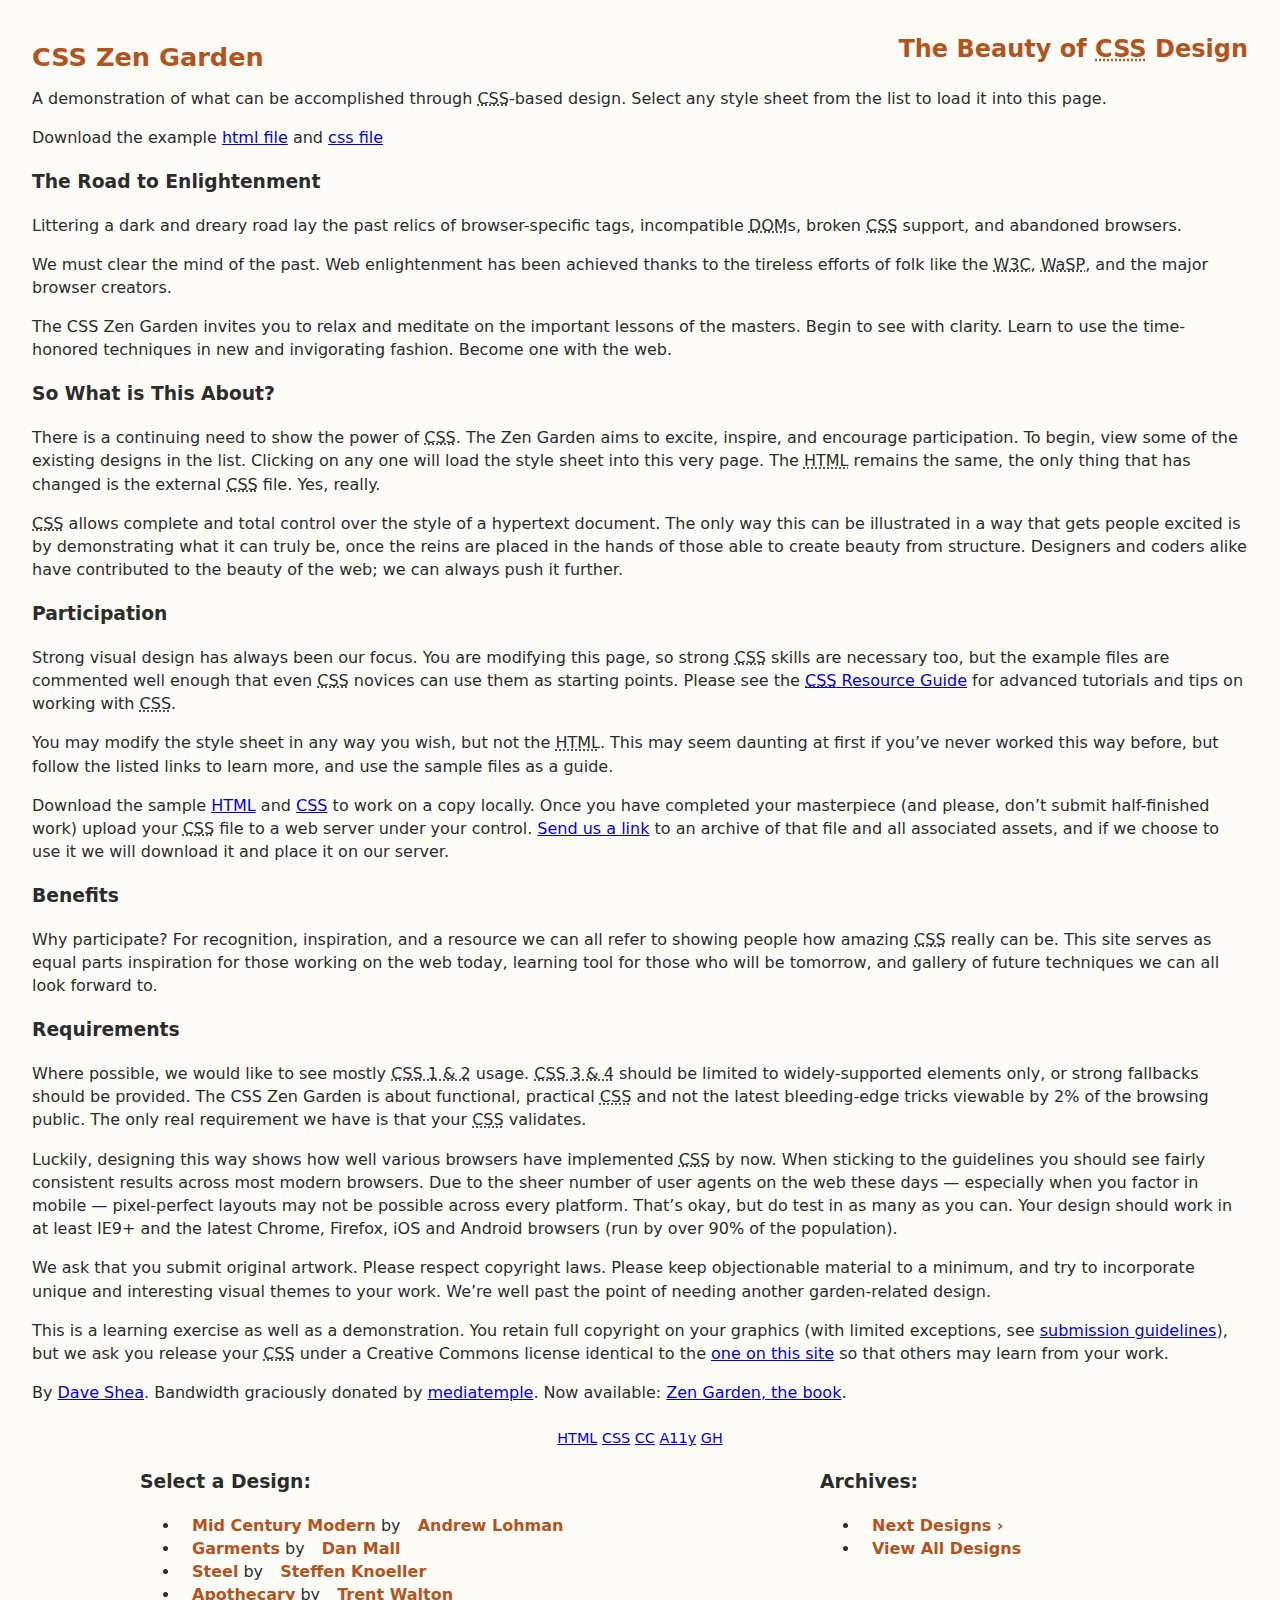
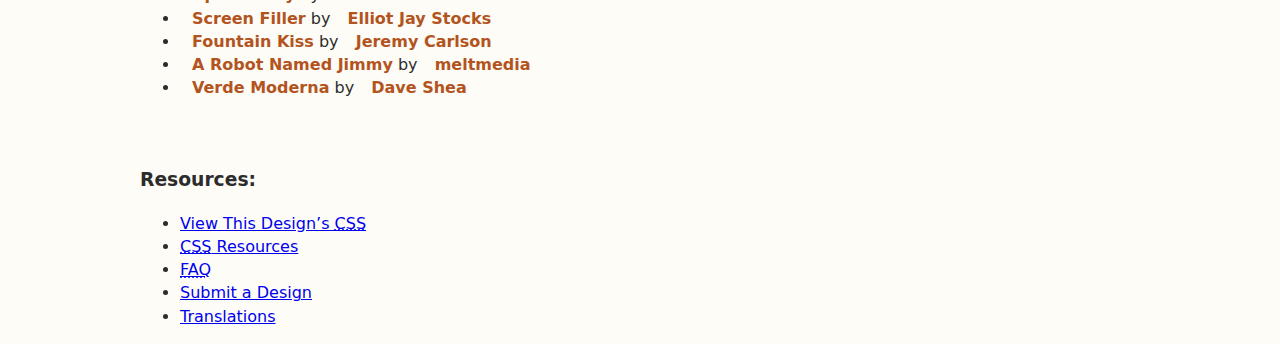
<file: CSS Zen Garden/index.html>
<!DOCTYPE html>
<html lang="en">

<head>
	<meta charset="utf-8">
	<title>CSS Zen Garden: The Beauty of CSS Design</title>

	<link rel="stylesheet" type="text/css" href="style.css">

	<link rel="stylesheet" media="screen" href="style.css?v=8may2013">
	<link rel="alternate" type="application/rss+xml" title="RSS" href="http://www.csszengarden.com/zengarden.xml">

	<meta name="viewport" content="width=device-width, initial-scale=1.0">
	<meta name="author" content="Dave Shea">
	<meta name="description" content="A demonstration of what can be accomplished visually through CSS-based design.">
	<meta name="robots" content="all">


	<!--[if lt IE 9]>
	<script src="script/html5shiv.js"></script>
	<![endif]-->
</head>

<!--



	View source is a feature, not a bug. Thanks for your curiosity and
	interest in participating!

	Here are the submission guidelines for the new and improved csszengarden.com:

	- CSS3? Of course! Prefix for ALL browsers where necessary.
	- go responsive; test your layout at multiple screen sizes.
	- your browser testing baseline: IE9+, recent Chrome/Firefox/Safari, and iOS/Android
	- Graceful degradation is acceptable, and in fact highly encouraged.
	- use classes for styling. Don't use ids.
	- web fonts are cool, just make sure you have a license to share the files. Hosted
	  services that are applied via the CSS file (ie. Google Fonts) will work fine, but
	  most that require custom HTML won't. TypeKit is supported, see the readme on this
	  page for usage instructions: https://github.com/mezzoblue/csszengarden.com/

	And a few tips on building your CSS file:

	- use :first-child, :last-child and :nth-child to get at non-classed elements
	- use ::before and ::after to create pseudo-elements for extra styling
	- use multiple background images to apply as many as you need to any element
	- use the Kellum Method for image replacement, if still needed. http://goo.gl/GXxdI
	- don't rely on the extra divs at the bottom. Use ::before and ::after instead.

		
-->

<body id="css-zen-garden">
	<div class="page-wrapper">

		<section class="intro" id="zen-intro">
			<header role="banner">
				<h1>CSS Zen Garden</h1>
				<h2>The Beauty of <abbr title="Cascading Style Sheets">CSS</abbr> Design</h2>
			</header>

			<div class="summary" id="zen-summary" role="article">
				<p>A demonstration of what can be accomplished through <abbr
						title="Cascading Style Sheets">CSS</abbr>-based design. Select any style sheet from the list to
					load it into this page.</p>
				<p>Download the example <a href="/examples/index"
						title="This page's source HTML code, not to be modified.">html file</a> and <a
						href="/examples/style.css" title="This page's sample CSS, the file you may modify.">css file</a>
				</p>
			</div>

			<div class="preamble" id="zen-preamble" role="article">
				<h3>The Road to Enlightenment</h3>
				<p>Littering a dark and dreary road lay the past relics of browser-specific tags, incompatible <abbr
						title="Document Object Model">DOM</abbr>s, broken <abbr
						title="Cascading Style Sheets">CSS</abbr> support, and abandoned browsers.</p>
				<p>We must clear the mind of the past. Web enlightenment has been achieved thanks to the tireless
					efforts of folk like the <abbr title="World Wide Web Consortium">W3C</abbr>, <abbr
						title="Web Standards Project">WaSP</abbr>, and the major browser creators.</p>
				<p>The CSS Zen Garden invites you to relax and meditate on the important lessons of the masters. Begin
					to see with clarity. Learn to use the time-honored techniques in new and invigorating fashion.
					Become one with the web.</p>
			</div>
		</section>

		<div class="main supporting" id="zen-supporting" role="main">
			<div class="explanation" id="zen-explanation" role="article">
				<h3>So What is This About?</h3>
				<p>There is a continuing need to show the power of <abbr title="Cascading Style Sheets">CSS</abbr>. The
					Zen Garden aims to excite, inspire, and encourage participation. To begin, view some of the existing
					designs in the list. Clicking on any one will load the style sheet into this very page. The <abbr
						title="HyperText Markup Language">HTML</abbr> remains the same, the only thing that has changed
					is the external <abbr title="Cascading Style Sheets">CSS</abbr> file. Yes, really.</p>
				<p><abbr title="Cascading Style Sheets">CSS</abbr> allows complete and total control over the style of a
					hypertext document. The only way this can be illustrated in a way that gets people excited is by
					demonstrating what it can truly be, once the reins are placed in the hands of those able to create
					beauty from structure. Designers and coders alike have contributed to the beauty of the web; we can
					always push it further.</p>
			</div>

			<div class="participation" id="zen-participation" role="article">
				<h3>Participation</h3>
				<p>Strong visual design has always been our focus. You are modifying this page, so strong <abbr
						title="Cascading Style Sheets">CSS</abbr> skills are necessary too, but the example files are
					commented well enough that even <abbr title="Cascading Style Sheets">CSS</abbr> novices can use them
					as starting points. Please see the <a href="/pages/resources/"
						title="A listing of CSS-related resources"><abbr title="Cascading Style Sheets">CSS</abbr>
						Resource Guide</a> for advanced tutorials and tips on working with <abbr
						title="Cascading Style Sheets">CSS</abbr>.</p>
				<p>You may modify the style sheet in any way you wish, but not the <abbr
						title="HyperText Markup Language">HTML</abbr>. This may seem daunting at first if you&#8217;ve
					never worked this way before, but follow the listed links to learn more, and use the sample files as
					a guide.</p>
				<p>Download the sample <a href="/examples/index"
						title="This page's source HTML code, not to be modified.">HTML</a> and <a
						href="/examples/style.css" title="This page's sample CSS, the file you may modify.">CSS</a> to
					work on a copy locally. Once you have completed your masterpiece (and please, don&#8217;t submit
					half-finished work) upload your <abbr title="Cascading Style Sheets">CSS</abbr> file to a web server
					under your control. <a href="/pages/submit/"
						title="Use the contact form to send us your CSS file">Send us a link</a> to an archive of that
					file and all associated assets, and if we choose to use it we will download it and place it on our
					server.</p>
			</div>

			<div class="benefits" id="zen-benefits" role="article">
				<h3>Benefits</h3>
				<p>Why participate? For recognition, inspiration, and a resource we can all refer to showing people how
					amazing <abbr title="Cascading Style Sheets">CSS</abbr> really can be. This site serves as equal
					parts inspiration for those working on the web today, learning tool for those who will be tomorrow,
					and gallery of future techniques we can all look forward to.</p>
			</div>

			<div class="requirements" id="zen-requirements" role="article">
				<h3>Requirements</h3>
				<p>Where possible, we would like to see mostly <abbr title="Cascading Style Sheets, levels 1 and 2">CSS
						1 &amp; 2</abbr> usage. <abbr title="Cascading Style Sheets, levels 3 and 4">CSS 3 &amp;
						4</abbr> should be limited to widely-supported elements only, or strong fallbacks should be
					provided. The CSS Zen Garden is about functional, practical <abbr
						title="Cascading Style Sheets">CSS</abbr> and not the latest bleeding-edge tricks viewable by 2%
					of the browsing public. The only real requirement we have is that your <abbr
						title="Cascading Style Sheets">CSS</abbr> validates.</p>
				<p>Luckily, designing this way shows how well various browsers have implemented <abbr
						title="Cascading Style Sheets">CSS</abbr> by now. When sticking to the guidelines you should see
					fairly consistent results across most modern browsers. Due to the sheer number of user agents on the
					web these days &#8212; especially when you factor in mobile &#8212; pixel-perfect layouts may not be
					possible across every platform. That&#8217;s okay, but do test in as many as you can. Your design
					should work in at least IE9+ and the latest Chrome, Firefox, iOS and Android browsers (run by over
					90% of the population).</p>
				<p>We ask that you submit original artwork. Please respect copyright laws. Please keep objectionable
					material to a minimum, and try to incorporate unique and interesting visual themes to your work.
					We&#8217;re well past the point of needing another garden-related design.</p>
				<p>This is a learning exercise as well as a demonstration. You retain full copyright on your graphics
					(with limited exceptions, see <a href="/pages/submit/guidelines/">submission guidelines</a>), but we
					ask you release your <abbr title="Cascading Style Sheets">CSS</abbr> under a Creative Commons
					license identical to the <a href="http://creativecommons.org/licenses/by-nc-sa/3.0/"
						title="View the Zen Garden's license information.">one on this site</a> so that others may learn
					from your work.</p>
				<p role="contentinfo">By <a href="http://www.mezzoblue.com/">Dave Shea</a>. Bandwidth graciously donated
					by <a href="http://www.mediatemple.net/">mediatemple</a>. Now available: <a
						href="http://www.amazon.com/exec/obidos/ASIN/0321303474/mezzoblue-20/">Zen Garden, the book</a>.
				</p>
			</div>

			<footer>
				<a href="http://validator.w3.org/check/referer" title="Check the validity of this site&#8217;s HTML"
					class="zen-validate-html">HTML</a>
				<a href="http://jigsaw.w3.org/css-validator/check/referer"
					title="Check the validity of this site&#8217;s CSS" class="zen-validate-css">CSS</a>
				<a href="http://creativecommons.org/licenses/by-nc-sa/3.0/"
					title="View the Creative Commons license of this site: Attribution-NonCommercial-ShareAlike."
					class="zen-license">CC</a>
				<a href="http://mezzoblue.com/zengarden/faq/#aaa" title="Read about the accessibility of this site"
					class="zen-accessibility">A11y</a>
				<a href="https://github.com/mezzoblue/csszengarden.com" title="Fork this site on Github"
					class="zen-github">GH</a>
			</footer>

		</div>


		<aside class="sidebar" role="complementary">
			<div class="wrapper">

				<div class="design-selection" id="design-selection">
					<h3 class="select">Select a Design:</h3>
					<nav role="navigation">
						<ul>
							<li>
								<a href="/221/" class="design-name">Mid Century Modern</a> by <a
									href="http://andrewlohman.com/" class="designer-name">Andrew Lohman</a>
							</li>
							<li>
								<a href="/220/" class="design-name">Garments</a> by <a href="http://danielmall.com/"
									class="designer-name">Dan Mall</a>
							</li>
							<li>
								<a href="/219/" class="design-name">Steel</a> by <a href="http://steffen-knoeller.de"
									class="designer-name">Steffen Knoeller</a>
							</li>
							<li>
								<a href="/218/" class="design-name">Apothecary</a> by <a href="http://trentwalton.com"
									class="designer-name">Trent Walton</a>
							</li>
							<li>
								<a href="/217/" class="design-name">Screen Filler</a> by <a
									href="http://elliotjaystocks.com/" class="designer-name">Elliot Jay Stocks</a>
							</li>
							<li>
								<a href="/216/" class="design-name">Fountain Kiss</a> by <a
									href="http://jeremycarlson.com" class="designer-name">Jeremy Carlson</a>
							</li>
							<li>
								<a href="/215/" class="design-name">A Robot Named Jimmy</a> by <a
									href="http://meltmedia.com/" class="designer-name">meltmedia</a>
							</li>
							<li>
								<a href="/214/" class="design-name">Verde Moderna</a> by <a
									href="http://www.mezzoblue.com/" class="designer-name">Dave Shea</a>
							</li>
						</ul>
					</nav>
				</div>

				<div class="design-archives" id="design-archives">
					<h3 class="archives">Archives:</h3>
					<nav role="navigation">
						<ul>
							<li class="next">
								<a href="/214/page1">
									Next Designs <span class="indicator">&rsaquo;</span>
								</a>
							</li>
							<li class="viewall">
								<a href="/pages/alldesigns/" title="View every submission to the Zen Garden.">
									View All Designs </a>
							</li>
						</ul>
					</nav>
				</div>

				<div class="zen-resources" id="zen-resources">
					<h3 class="resources">Resources:</h3>
					<ul>
						<li class="view-css">
							<a href="style.css" title="View the source CSS file of the currently-viewed design.">
								View This Design&#8217;s <abbr title="Cascading Style Sheets">CSS</abbr> </a>
						</li>
						<li class="css-resources">
							<a href="/pages/resources/" title="Links to great sites with information on using CSS.">
								<abbr title="Cascading Style Sheets">CSS</abbr> Resources </a>
						</li>
						<li class="zen-faq">
							<a href="/pages/faq/" title="A list of Frequently Asked Questions about the Zen Garden.">
								<abbr title="Frequently Asked Questions">FAQ</abbr> </a>
						</li>
						<li class="zen-submit">
							<a href="/pages/submit/" title="Send in your own CSS file.">
								Submit a Design </a>
						</li>
						<li class="zen-translations">
							<a href="/pages/translations/" title="View translated versions of this page.">
								Translations </a>
						</li>
					</ul>
				</div>
			</div>
		</aside>


	</div>

	<!--

	These superfluous divs/spans were originally provided as catch-alls to add extra imagery.
	These days we have full ::before and ::after support, favour using those instead.
	These only remain for historical design compatibility. They might go away one day.
		
-->
	<div class="extra1" role="presentation"></div>
	<div class="extra2" role="presentation"></div>
	<div class="extra3" role="presentation"></div>
	<div class="extra4" role="presentation"></div>
	<div class="extra5" role="presentation"></div>
	<div class="extra6" role="presentation"></div>

</body>

</html>
</file>
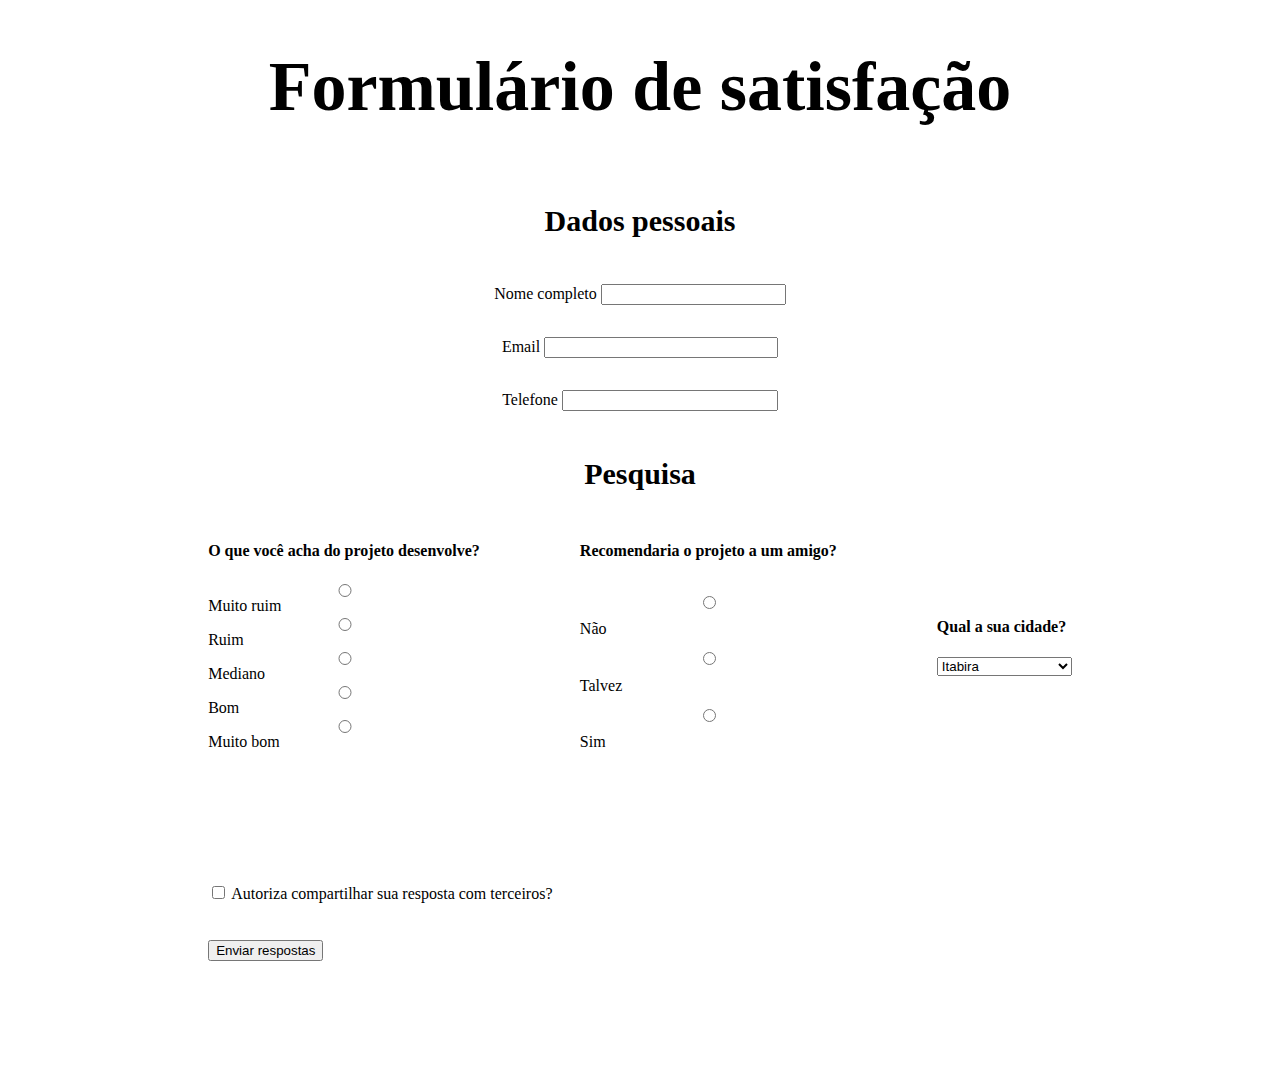
<file: formulario.html>
<!doctype html>
<html>

<head>
    <title>Pesquisa</title>
</head>

<body>

    <header>
        <h1 style="font-size: 70px; text-align: center;">Formulário de satisfação</h1>
    </header>
    <main style="display: flex; justify-content: center;">
        <form>
            <div style="display: flex; justify-content: space-between; flex-direction: column;">
                <h3 style="font-size: 30px; text-align: center;">Dados pessoais</h3>
                <p  style="text-align: center;">
                    <label form="nome">Nome completo</label>
                    <input type="text" id="nome" />
                </p>
                <p style="text-align: center;">
                    <label form="mail">Email</label>
                    <input type="email" id="mail" style="width: 226px;" />
                </p>
                <p  style="text-align: center;">
                    <label form="tell">Telefone</label>
                    <input type="tel" id="tell" style="width: 208px;" />
                </p>
            </div>
            <h3 style="font-size: 30px; text-align: center;">Pesquisa</h3>
            <div style="display: flex;">
                <div style="display: flex; justify-content: space-between; flex-direction: column;">
                    <h4>O que você acha do projeto desenvolve?</h4>
                    <input type="radio" id="1" name="nota1">
                    <label for="1">Muito ruim</label>
                    <input type="radio" id="2" name="nota1">
                    <label for="2">Ruim</label>
                    <input type="radio" id="3" name="nota1">
                    <label for="3">Mediano</label>
                    <input type="radio" id="4" name="nota1">
                    <label for="4">Bom</label>
                    <input type="radio" id="5" name="nota1">
                    <label for="5">Muito bom</label>
                </div>
                <p style="width: 100px;"></p>
                <div style="display: flex; justify-content: space-between; flex-direction: column;">
                    <h4>Recomendaria o projeto a um amigo?</h4>
                    <input type="radio" id="1" name="nota2">
                    <label for="1">Não</label>
                    <input type="radio" id="2" name="nota2">
                    <label for="2">Talvez</label>
                    <input type="radio" id="3" name="nota2">
                    <label for="3">Sim</label>
                </div>
                <p style="width: 100px;"></p>
                <div style="display: flex; justify-content: center; flex-direction: column;">
                    <h4>Qual a sua cidade?</h4>
                    <select>
                        <option>Itabira</option>
                        <option>Ipoema</option>
                        <option>João Monlevade</option>
                        <option>Belo Horizonte</option>
                        <option>Sabará</option>
                        <option>Senhora do Carmo</option>
                        <option>Itambé</option>
                    </select>
                </div>
            </div>
            <p style="height: 100px;"></p>
            <div>
                <input type="checkbox" id="termos">
                <label for="termos">Autoriza compartilhar sua resposta com terceiros?</label>
                <p style="height: 5px;"></p>
                <input type="submit" value="Enviar respostas" />
            </div>
        </form>
    </main>
    <footer style="height: 100px;"></footer>
</body>

</html>
</file>
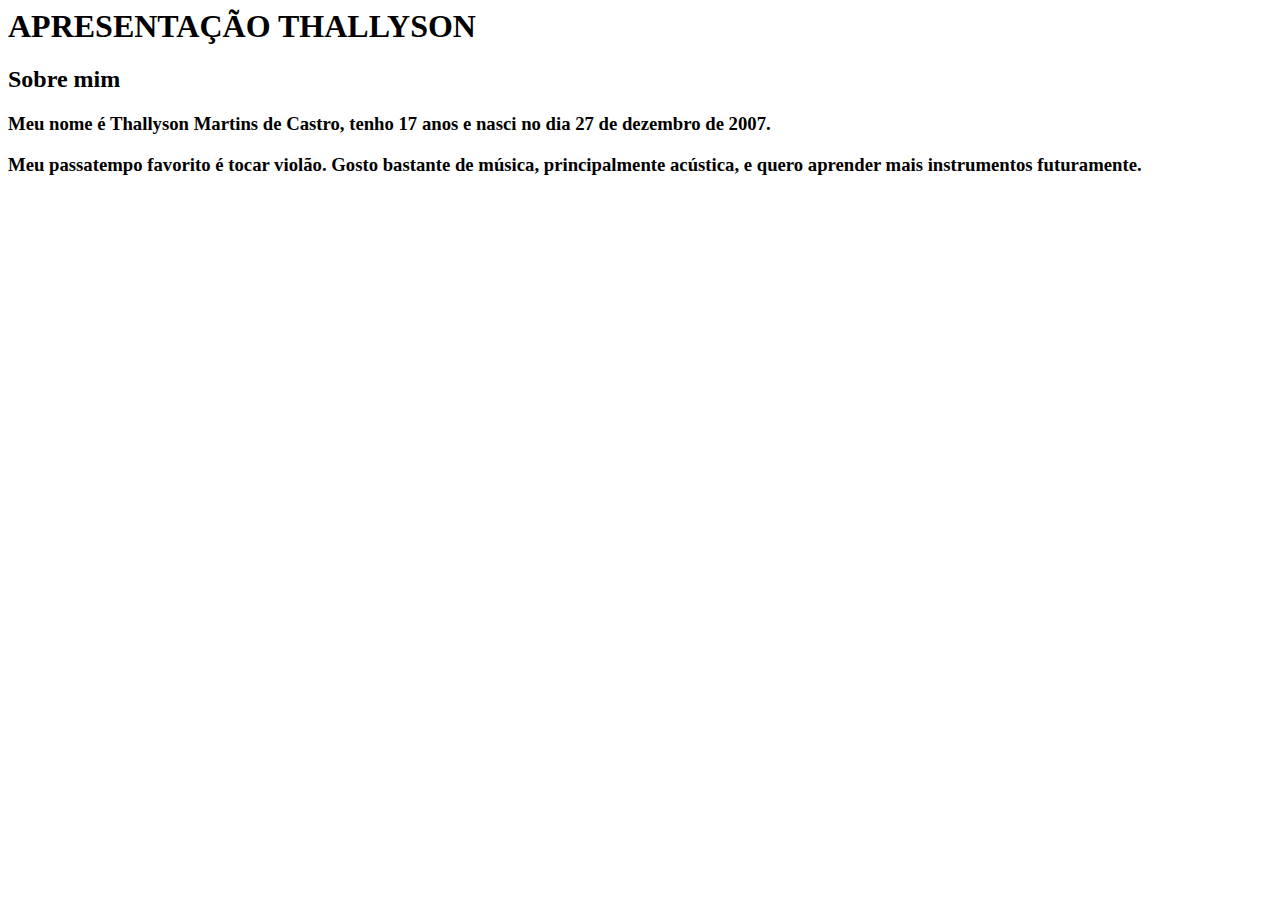
<file: pagina.html>
<html>
  <head>
    <title>Sobre mim</title>
  </head>
  <body>
    <h1><b>APRESENTAÇÃO THALLYSON</b></h1>
    <h2>Sobre mim
    <h3>Meu nome é Thallyson Martins de Castro, tenho 17 anos e
nasci no dia 27 de dezembro de 2007.</h3>
    <h3>Meu passatempo favorito é tocar violão. Gosto bastante de
música, principalmente acústica, e quero aprender mais instrumentos
futuramente.</h3>
  </body>
</html>
</file>
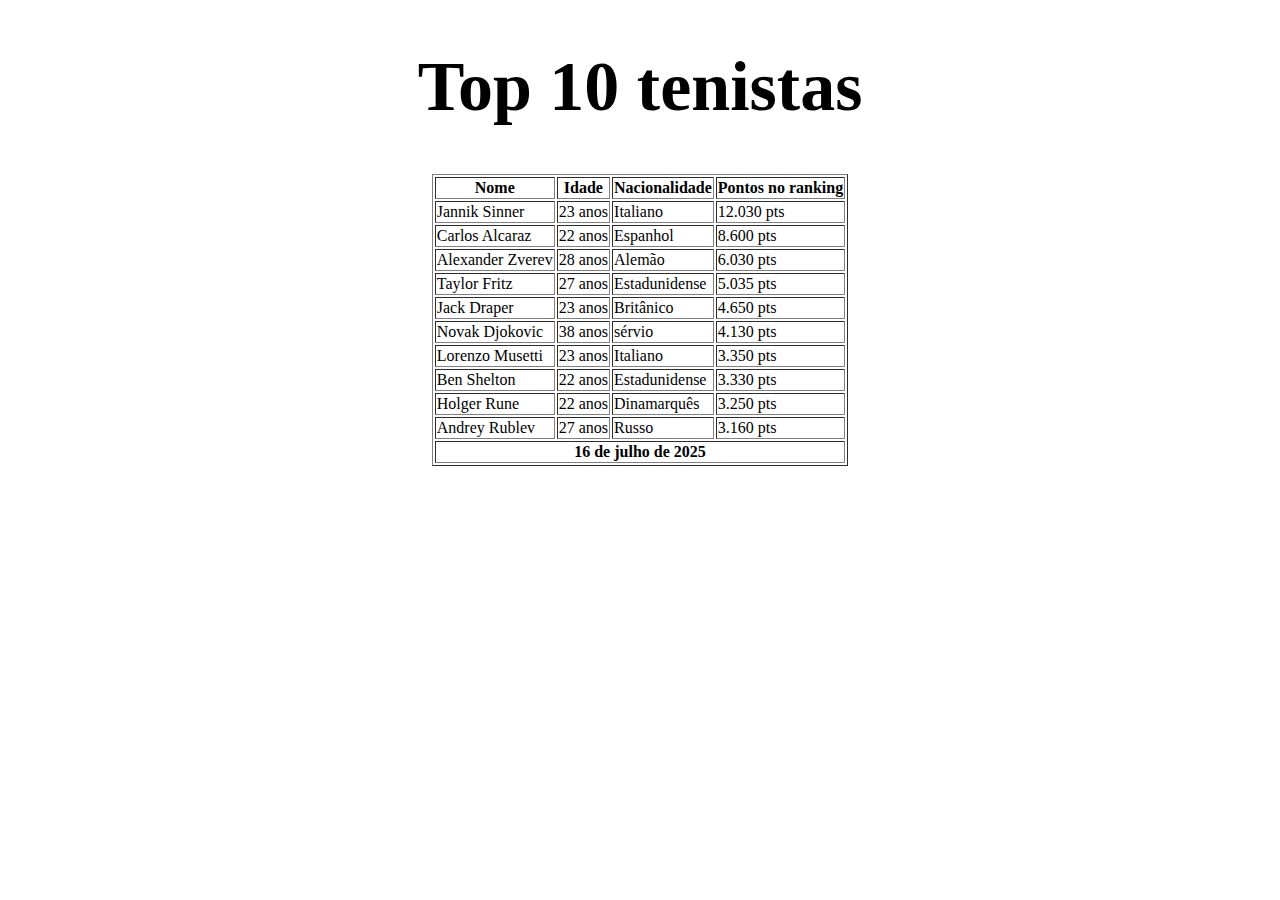
<file: tenistas.html>
<!DOCTYPE html>
<html>
    <head>
        <title>TOP 10 Tenistas</title>
    </head>
    <body>
        <header>
            <h1 style="font-size: 70px; text-align: center;"> Top 10 tenistas</h1>
        </header>
        <main style="display: flex; justify-content: center;">
            <table border="1">
                <thead>
                    <tr>
                        <th>Nome</th>
                        <th>Idade</th>
                        <th>Nacionalidade</th>
                        <th>Pontos no ranking</th>
                    </tr>
                </thead>
                <tbody>
                    <tr>
                        <td>Jannik Sinner</td>
                        <td>23 anos</td>
                        <td>Italiano</td>
                        <td>12.030 pts</td>
                    </tr>
                    <tr>
                        <td>Carlos Alcaraz</td>
                        <td>22 anos</td>
                        <td>Espanhol</td>
                        <td>8.600 pts</td>
                    </tr>
                    <tr>
                        <td>Alexander Zverev</td>
                        <td>28 anos</td>
                        <td>Alemão</td>
                        <td>6.030 pts</td>
                    </tr>
                    <tr>
                        <td>Taylor Fritz</td>
                        <td>27 anos</td>
                        <td>Estadunidense</td>
                        <td>5.035 pts</td>
                    </tr>
                    <tr>
                        <td>Jack Draper</td>
                        <td>23 anos</td>
                        <td>Britânico</td>
                        <td>4.650 pts</td>
                    </tr>
                    <tr>
                        <td>Novak Djokovic</td>
                        <td>38 anos</td>
                        <td>sérvio</td>
                        <td>4.130 pts</td>
                    </tr>
                    <tr>
                        <td>Lorenzo Musetti</td>
                        <td>23 anos</td>
                        <td>Italiano</td>
                        <td>3.350 pts</td>
                    </tr>
                    <tr>
                        <td>Ben Shelton</td>
                        <td>22 anos</td>
                        <td>Estadunidense</td>
                        <td>3.330 pts</td>
                    </tr>
                    <tr>
                        <td>Holger Rune</td>
                        <td>22 anos</td>
                        <td>Dinamarquês</td>
                        <td>3.250 pts</td>
                    </tr>
                    <tr>
                        <td>Andrey Rublev</td>
                        <td>27 anos</td>
                        <td>Russo</td>
                        <td>3.160 pts</td>
                    </tr>
                </tbody>
                <tfoot>
                    <tr>
                        <th colspan="4">16 de julho de 2025</th>
                    </tr>
                </tfoot>
            </table>
        </main>
    </body>
</html>
</file>
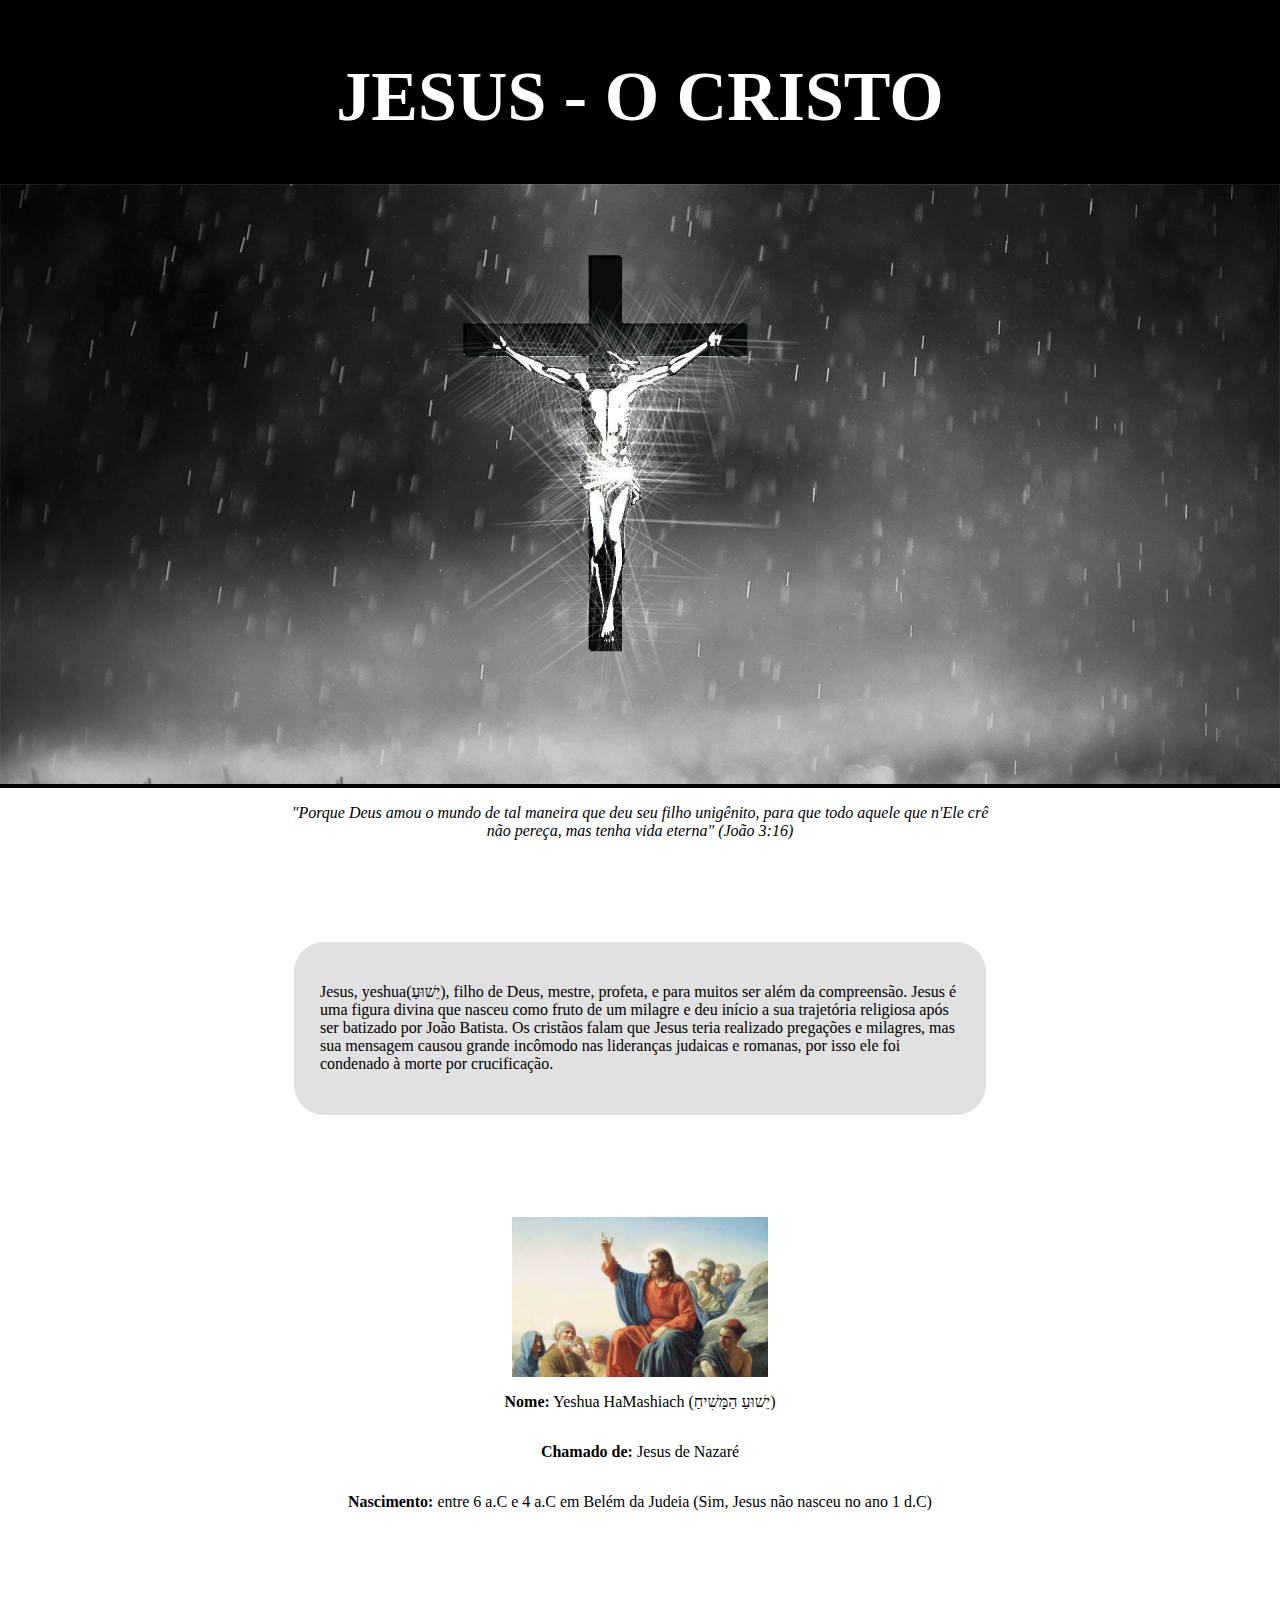
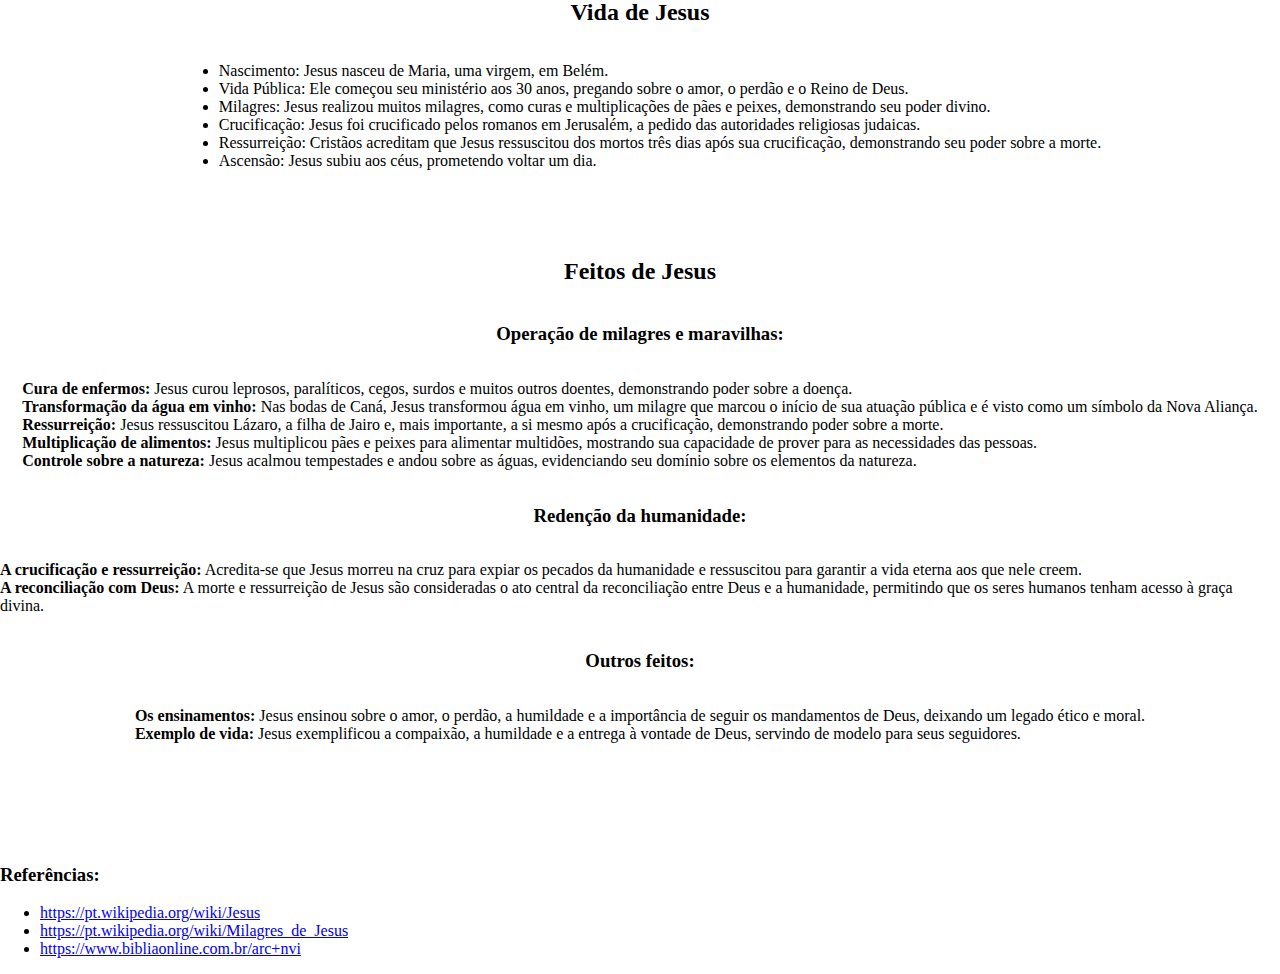
<file: trabalho-html/jesus-o-cristo.html>
<!doctype html>
<html>

<head>
    <title>Pesquisa</title>
</head>

<body style="padding: 0; top: 0; margin: 0;">

    <header style="width: 100%; padding-top: 10px; background-color: black;">
        <h1 style="font-size: 70px; text-align: center; color: white;">JESUS - O CRISTO</h1>
        <img src="c317fb297b8d8937ee45fc57d78b5a5d.jpeg"
            style="width: 100%; height: 600px; object-fit: cover; object-position: top;">
    </header>
    <main>
        <section>
            <p style="text-align: center;">
                <em><i>"Porque Deus amou o mundo de tal maneira que deu seu filho unigênito, para que todo aquele que
                        n'Ele crê
                        <br>não pereça, mas tenha vida eterna" (João 3:16)</i></em>
            </p>
        </section>
        <p style="height: 70px;"></p>
        <section style="display: flex; justify-content: center;">
            <div style="width: 50%; height: 30%; padding: 2%; background-color: #E1E1E1; border-radius: 30px;">
                <p>Jesus, yeshua(יֵשׁוּעַ), filho de Deus, mestre, profeta, e para muitos ser além da compreensão. Jesus
                    é uma figura divina que nasceu como fruto de um milagre e deu início a sua trajetória religiosa
                    após ser batizado por João Batista. Os cristãos falam que Jesus teria realizado pregações e
                    milagres,
                    mas sua mensagem causou grande incômodo nas lideranças judaicas e romanas, por isso ele foi
                    condenado
                    à morte por crucificação.
                </p>
            </div>
        </section>
        <p style="height: 70px;"></p>
        <section style="display: flex; flex-direction: column; align-items: center;">
            <img src="jesus_sermon_mount.webp" style="width: 20%;">
            <p><b>Nome:</b> Yeshua HaMashiach (יֵשׁוּעַ הַמָּשִׁיחַ)</p>
            <p><b>Chamado de:</b> Jesus de Nazaré</p>
            <p><b>Nascimento:</b> entre 6 a.C e 4 a.C em Belém da Judeia (Sim, Jesus não nasceu no ano 1 d.C)</p>
        </section>
        <p style="height: 20px;">
        <aside style="display: flex; flex-direction: column; align-items: center;">
            <h2>Vida de Jesus</h2>
            <ul>
                <li>Nascimento: Jesus nasceu de Maria, uma virgem, em Belém.</li>
                <li>Vida Pública: Ele começou seu ministério aos 30 anos, pregando sobre o amor, o perdão e o Reino de
                    Deus.</li>
                <li>Milagres: Jesus realizou muitos milagres, como curas e multiplicações de pães e peixes, demonstrando
                    seu poder divino.</li>
                <li>Crucificação: Jesus foi crucificado pelos romanos em Jerusalém, a pedido das autoridades religiosas
                    judaicas.</li>
                <li>Ressurreição: Cristãos acreditam que Jesus ressuscitou dos mortos três dias após sua crucificação,
                    demonstrando seu poder sobre a morte.</li>
                <li>Ascensão: Jesus subiu aos céus, prometendo voltar um dia.</li>
            </ul>
        </aside>
        <p style="height: 20px;"></p>
        <section style="display: flex; flex-direction: column; align-items: center;">
            <h2>Feitos de Jesus</h2>
            <h3>Operação de milagres e maravilhas:</h3>
            <P>
                <b>Cura de enfermos:</b>
                Jesus curou leprosos, paralíticos, cegos, surdos e muitos outros doentes, demonstrando poder sobre a
                doença.<br>
                <b>Transformação da água em vinho:</b>
                Nas bodas de Caná, Jesus transformou água em vinho, um milagre que marcou o início de sua atuação
                pública e é visto como um símbolo da Nova Aliança.<br>
                <b>Ressurreição:</b>
                Jesus ressuscitou Lázaro, a filha de Jairo e, mais importante, a si mesmo após a crucificação,
                demonstrando poder sobre a morte.<br>
                <b>Multiplicação de alimentos:</b>
                Jesus multiplicou pães e peixes para alimentar multidões, mostrando sua capacidade de prover para as
                necessidades das pessoas.<br>
                <b>Controle sobre a natureza:</b>
                Jesus acalmou tempestades e andou sobre as águas, evidenciando seu domínio sobre os elementos da
                natureza.<br>
            </p>
            <h3><b>Redenção da humanidade:</b></h3>
            <p>
                <b>A crucificação e ressurreição:</b>
                Acredita-se que Jesus morreu na cruz para expiar os pecados da humanidade e ressuscitou para garantir a
                vida eterna aos que nele creem.<br>
                <b>A reconciliação com Deus:</b>
                A morte e ressurreição de Jesus são consideradas o ato central da reconciliação entre Deus e a
                humanidade, permitindo que os seres humanos tenham acesso à graça divina.<br>
            </p>
            <h3>Outros feitos:</h3>
            <p>
                <b>Os ensinamentos:</b>
                Jesus ensinou sobre o amor, o perdão, a humildade e a importância de seguir os mandamentos de Deus,
                deixando um legado ético e moral.<br>
                <b>Exemplo de vida:</b>
                Jesus exemplificou a compaixão, a humildade e a entrega à vontade de Deus, servindo de modelo para seus
                seguidores.
            </P>
        </section>
    </main>
    <header>
        <p style="height: 70px;"></p>
        <h3>Referências:</h3>
        <ul>
            <li>
                <a href="https://pt.wikipedia.org/wiki/Jesus">https://pt.wikipedia.org/wiki/Jesus</a>
            </li>
            <li>
                <a
                    href="https://pt.wikipedia.org/wiki/Milagres_de_Jesus">https://pt.wikipedia.org/wiki/Milagres_de_Jesus</a>
            </li>
            <li>
                <a href="https://www.bibliaonline.com.br/arc+nvi">https://www.bibliaonline.com.br/arc+nvi</a>
            </li>
        </ul>
    </header>
</body>

</html>
</file>
<file: CSS Zen Garden/style.css>
/* Reset simples */
*,
*::before,
*::after {
    box-sizing: border-box
}

html,
body {
    height: 100%
}

body {
    margin: 0;
    font-family: system-ui, -apple-system, 'Segoe UI', Roboto, 'Helvetica Neue', Arial;
    line-height: 1.45;
    color: var(--font-color);
    background: var(--background-color);
    -webkit-font-smoothing: antialiased;
    -moz-osx-font-smoothing: grayscale;
    padding: 2rem;
}

/* Paleta de cores */
:root {
    --background-color: #fdfcf7;
    /* cor de fundo clara e suave */
    --font-color: #2c2c2c;
    /* cor da fonte escura para contraste */
    --accent-color: #b3541e;
    /* cor de destaque em tom terroso */
    --muted: #6b7280;
    --card: #ffffff;
    --glass: rgba(255, 255, 255, 0.6);
    --max-width: 1000px;
    --radius: 12px;
}

/* Layout centralizado e responsivo */
.wrapper {
    max-width: var(--max-width);
    margin: 0 auto;
    display: grid;
    grid-template-columns: 1fr 320px;
    gap: 2rem;
    align-items: start;
}

header {
    grid-column: 1 / -1;
    display: flex;
    justify-content: space-between;
    align-items: center;
    gap: 1rem;
}

.logo {
    background: var(--accent-color);
    color: #fff;
    padding: 0.6rem 1rem;
    border-radius: var(--radius);
    font-weight: 700;
    letter-spacing: 0.4px;
    box-shadow: 0 6px 18px rgba(179, 84, 30, 0.25);
}

nav a {
    color: var(--accent-color);
    text-decoration: none;
    margin-left: 0.75rem;
    font-weight: 600;
}

main {
    background: linear-gradient(180deg, rgba(255, 255, 255, 0.95), var(--glass));
    padding: 1.6rem;
    border-radius: var(--radius);
    box-shadow: 0 8px 30px rgba(16, 24, 40, 0.06);
}

h1 {
    margin: 0 0 0.25rem 0;
    font-size: 1.6rem;
    color: var(--accent-color)
}

h2 {
    margin-top: 0;
    color: var(--accent-color)
}

p {
    margin: 0 0 1rem 0;
    color: var(--font-color)
}

aside {
    position: relative;
}

.card {
    background: var(--card);
    border-radius: 12px;
    padding: 1rem;
    box-shadow: 0 6px 16px rgba(179, 84, 30, 0.08);
    border: 1px solid rgba(179, 84, 30, 0.12);
}

.meta {
    font-size: 0.9rem;
    color: var(--muted)
}

article p+p {
    margin-top: 0.6rem
}

article ul {
    padding-left: 1.2rem
}

footer {
    grid-column: 1 / -1;
    text-align: center;
    margin-top: 1.5rem;
    color: var(--muted);
    font-size: 0.9rem;
}

a.button {
    display: inline-block;
    padding: 0.5rem 0.9rem;
    border-radius: 8px;
    background: transparent;
    color: var(--accent-color);
    border: 1px solid var(--accent-color);
    text-decoration: none;
    font-weight: 600;
}

a.button:hover {
    background: var(--accent-color);
    color: #fff
}

.hero {
    height: 140px;
    border-radius: 8px;
    background: linear-gradient(135deg, rgba(179, 84, 30, 0.15), rgba(44, 44, 44, 0.05));
    display: flex;
    align-items: center;
    justify-content: center;
    color: var(--accent-color);
    font-weight: 700;
    letter-spacing: 0.6px;
    margin-bottom: 1rem;
}

@media (max-width:920px) {
    .wrapper {
        grid-template-columns: 1fr;
    }

    nav {
        display: none
    }
}

blockquote {
    margin: 1rem 0;
    padding: 0.8rem 1rem;
    border-left: 4px solid var(--accent-color);
    background: linear-gradient(180deg, rgba(179, 84, 30, 0.05), transparent);
}
</file>
